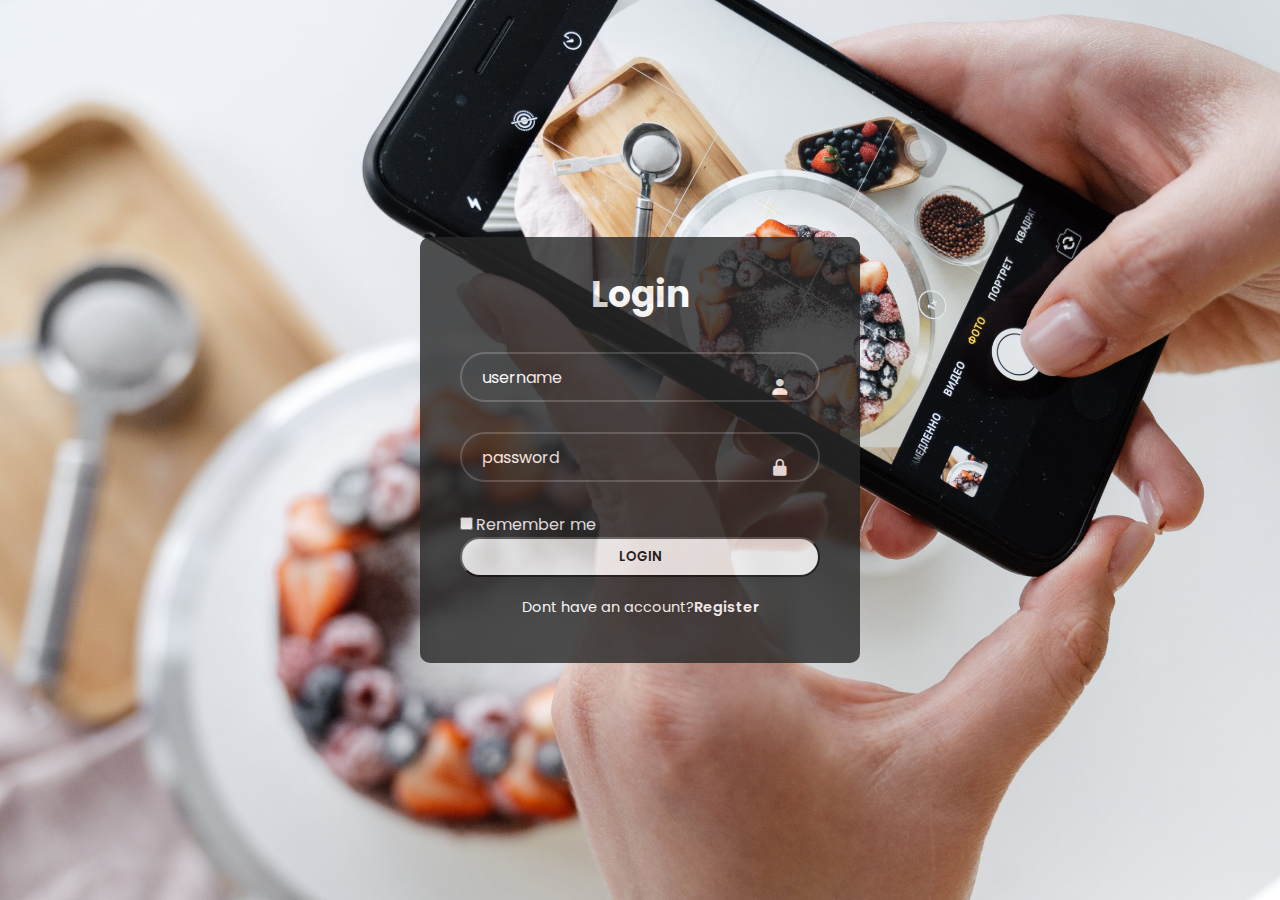
<file: index.html>
<!DOCTYPE html>
<html lang="en">
<head>
    <meta charset="UTF-8">
    <meta name="viewport" content="width=device-width, initial-scale=1.0">
    <link rel="stylesheet" type="text/css" href="css/styles.css"/>
    <link href='https://unpkg.com/boxicons@2.1.4/css/boxicons.min.css' rel='stylesheet'>
    <title>Login and Signup Page</title>
</head>
<body>

  <div class="wrapper">
    <form action="">
      <h1>Login</h1>
      <div class="input-box">
        <input type="text" placeholder="username" id="username"
        required />
        <i class='bx bxs-user'></i>
      </div>


      <div class="input-box">
        <input type="password" placeholder="password" id="password"
        required />
        <i class='bx bxs-lock-alt' ></i>
      </div>
      <div class="remember-forgot">
        <label>
        <input type="checkbox" />Remember me </label>

      </div>
    <button class="login-btn" onclick="func()">LOGIN</button>

      <div class="register-link">
        <p>
          Dont have an account?<a href="#">Register</a>
        </p>
      </div>

    </form>
  </div>
<script>
  function func() {  {var email= document.getElementById("username").value;
  var pass=document.getElementById("password").value;
  if (email=="atrayeejha@gmail.com" && pass=="123")
  Alert("successful")
  window.location.assign("page2.html")
  }



}


</script>


</body>
</html>
</file>
<file: css/styles.css>
@import url('https://fonts.googleapis.com/css2?family=Poppins:wght@300;400;500;600;700&display=swap');
*{
  margin:0;
  padding:0;
  box-sizing: border-box;
  font-family: "Poppins",sans-serif;}

  body{
    display:flex;
    justify-content: center;
    background:url('../food.jpg');
    background-size: cover;
    background-position: center;
    min-height: 100vh;
    align-items: center;

  }
.wrapper{
  width:440px;

  background:  #272727;
  opacity: 0.8;
  color:#fff;
  border-radius: 10px;
  padding: 30px 40px;
}

.wrapper h1{
  font-size:36px;
  text-align: center;
}
.wrapper .input-box{
  position: relative;
  width:100%;
  height:50px;

  margin: 30px 0;
}
.input-box input{
  width: 100%;
  height: 100%;
  background: transparent;
  border:none;
  outline:none;
  border:2px solid rgba(255, 255,255, .2);
  border-radius: 40px;
  font-size: 16px;
  color: #fff;
  padding: 20px 45px 20px 20px;
}
.input-box input::placeholder{
  color:#fff;

}
.input-box i {
  position: absolute;
  right:20px;
  top: 50%;
  transform: translate(-50%);
  font-size: 20px;

}
.remember-forgot label input{
  account-color:#fff;
  margin-right: 3px;

}
.remember-forgot a{
  color:#fff;
  text-decoration: none;
}
.remember-forgot a:hover{
  text-decoration: underline;
}

.wrapper .btn{
  width: 100%
  height:45px;
  background: #fff;
  border:none;
  outline:none;
  border-radius: 40px;
  box-shadow: 0 0 10px rgba(0,0,0, .1);
  cursor: pointer;
  font-size: 16px;
  color: #333;
  font-weight: 600;
}

.wrapper .register-link{
  font-size: 14.5px;
  text-align: center;
  margin: 20px 0 15px;


}
.register-link p a{
  color:#fff;
  text-decoration: none;
  font-weight: 600;

}

.register-link p a:hover{
  text-decoration: underline;
}
.wrapper .login-btn{
  width:100%;
  height: 40px;


  outline: none;
  border-radius: 40px;
  box-shadow: 0 0 10px rgba(0,0,0,.1);
  cursor: pointer;
  font-weight: 600;
}
</file>
